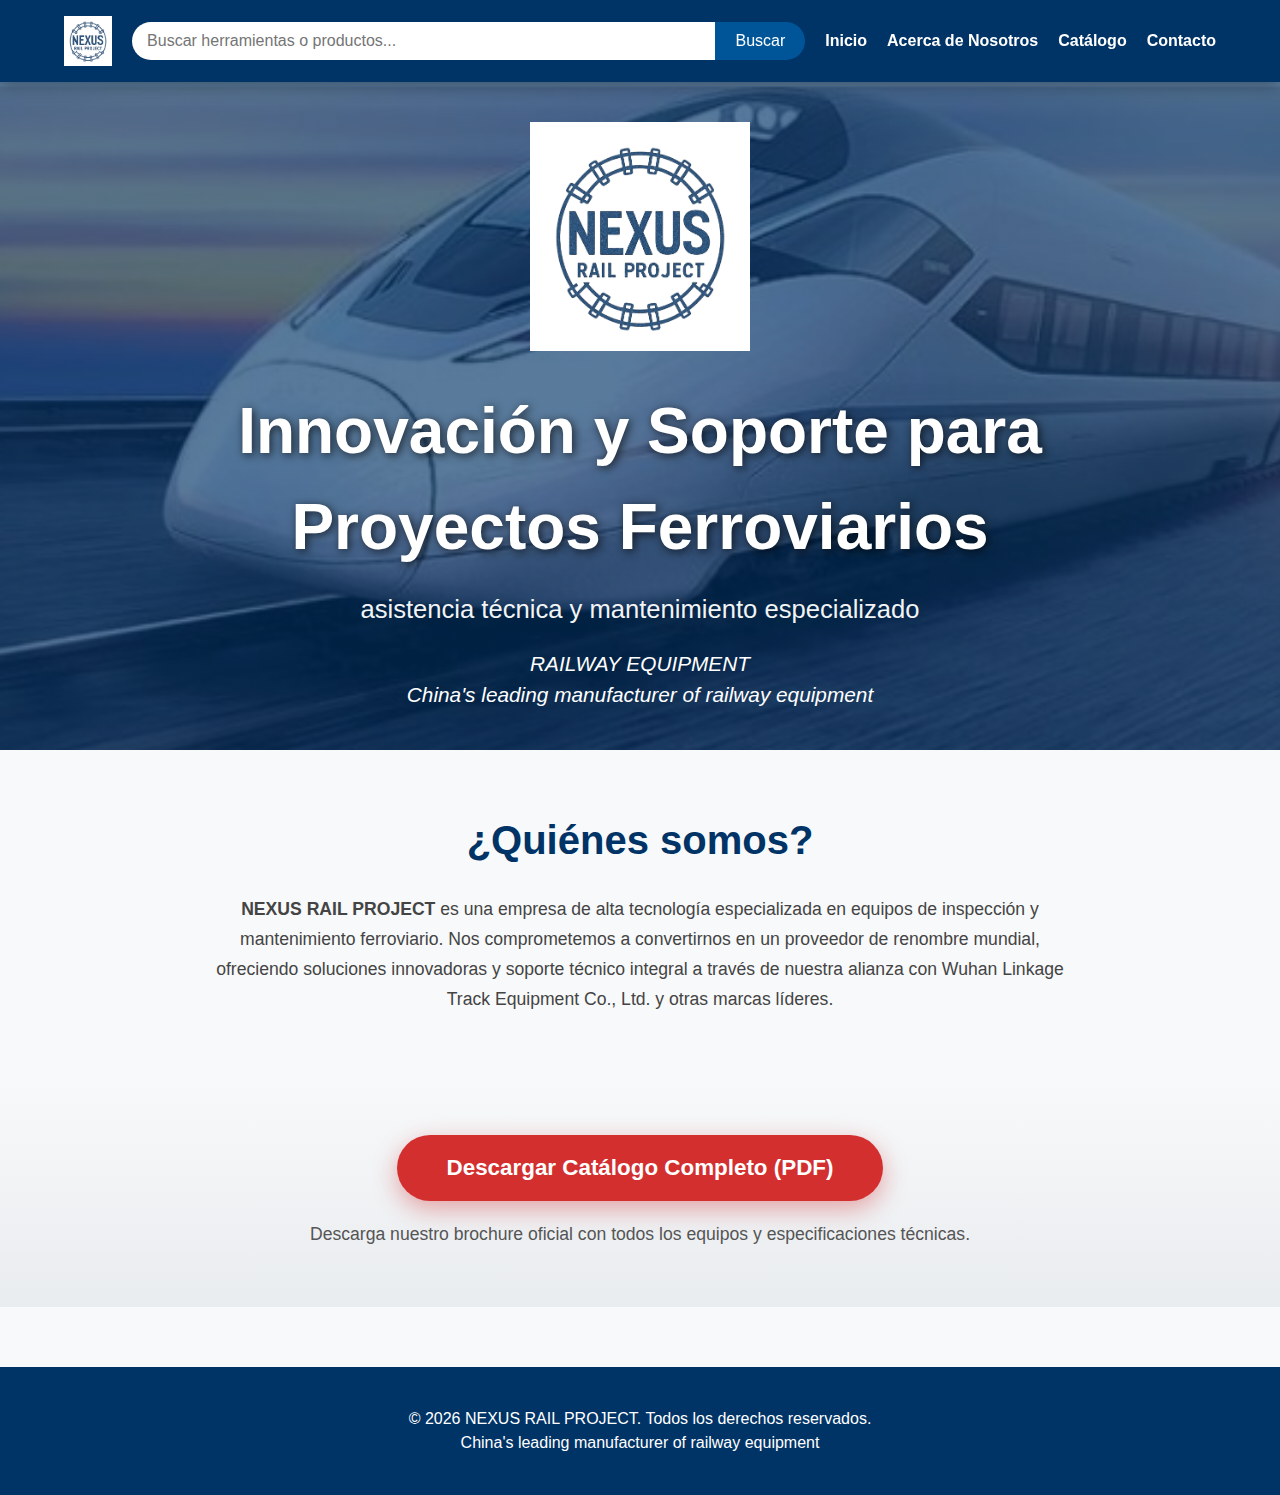
<file: index.html>
<!DOCTYPE html>
<html lang="es">
<head>
    <meta charset="UTF-8">
    <meta name="viewport" content="width=device-width, initial-scale=1.0">
    <title>NEXUS RAIL PROJECT - Innovación y Soporte Ferroviario</title>
    <style>
        * { 
            margin:0; 
            padding:0; 
            box-sizing:border-box; 
        }
        body { 
            font-family: Arial, Helvetica, sans-serif; 
            background:#f8f9fa; 
            color:#333; 
            line-height: 1.5;
        }

        .top-bar {
            background: #003366;
            padding: 12px 5%;
            display: flex;
            flex-wrap: wrap;           
            justify-content: space-between;
            align-items: center;
            position: sticky;
            top: 0;
            z-index: 1000;
            box-shadow: 0 4px 15px rgba(0,0,0,0.3);
        }

        .logo-small {
            height: 50px;              
        }

        .search-form {
            flex: 1;
            min-width: 200px;          
            margin: 10px 20px;
            display: flex;
        }

        .search-form input {
            width: 100%;
            padding: 10px 15px;
            font-size: 1rem;
            border: none;
            border-radius: 50px 0 0 50px;
            outline: none;
        }

        .search-form button {
            padding: 10px 20px;
            font-size: 1rem;
            background: #005599;
            color: white;
            border: none;
            border-radius: 0 50px 50px 0;
            cursor: pointer;
        }

        nav ul {
            list-style: none;
            display: flex;
            gap: 20px;                 
            flex-wrap: wrap;           
            justify-content: center;
        }

        nav ul li a {
            color: white;
            text-decoration: none;
            font-weight: bold;
            font-size: 1rem;
            transition: color 0.3s;
        }

        nav ul li a:hover { color: #66ccff; }

        .hero {
            position: relative;
            min-height: 70vh;              
            background: linear-gradient(rgba(0,51,102,0.65), rgba(0,51,102,0.65)),
                        url('img/fondotren.png') center/cover no-repeat;
            color: white;
            display: flex;
            align-items: center;
            justify-content: center;
            text-align: center;
            padding: 40px 15px;
        }

        .hero-content {
            max-width: 900px;
            padding: 0 15px;
        }

        .hero-logo {
            width: 220px;                 
            margin-bottom: 25px;
        }

        .hero h1 {
            font-size: clamp(2.3rem, 7vw, 4rem);   
            margin: 0 0 15px;
            text-shadow: 2px 2px 10px rgba(0,0,0,0.7);
        }

        .hero p {
            font-size: clamp(1.1rem, 4vw, 1.6rem);
            margin: 10px 0;
            opacity: 0.95;
        }

        .hero .manufacturer {
            font-size: clamp(0.95rem, 3.5vw, 1.3rem);
            font-style: italic;
            margin-top: 20px;
        }

        .company-info {
            max-width: 900px;
            margin: 60px auto;
            padding: 0 20px;
            text-align: center;
        }

        .company-info h2 {
            color: #003366;
            font-size: clamp(1.8rem, 6vw, 2.5rem);
            margin-bottom: 25px;
        }

        .company-info p {
            font-size: 1.1rem;
            line-height: 1.7;
            color: #444;
        }

        .pdf-section {
            text-align: center;
            padding: 60px 15px;
            background: linear-gradient(to bottom, #f8f9fa, #e9ecef);
        }

        .pdf-button {
            display: inline-block;
            background: #d32f2f;
            color: white;
            padding: 16px 50px;
            border-radius: 50px;
            text-decoration: none;
            font-size: 1.4rem;
            font-weight: bold;
            box-shadow: 0 8px 25px rgba(211,47,47,0.4);
            transition: all 0.3s;
        }

        .pdf-button:hover {
            background: #b71c1c;
            transform: translateY(-4px);
            box-shadow: 0 12px 35px rgba(211,47,47,0.5);
        }

        footer {
            background: #003366;
            color: white;
            text-align: center;
            padding: 40px 15px;
            margin-top: 60px;
        }

        @media (max-width: 900px) {
            .top-bar {
                flex-direction: column;
                padding: 15px 5%;
                gap: 15px;
            }
            .search-form {
                margin: 10px 0;
                width: 90%;
            }
            nav ul {
                gap: 15px;
                justify-content: center;
            }
        }

        @media (max-width: 600px) {
            .hero {
                min-height: 60vh;
                padding: 30px 10px;
            }
            .hero-logo {
                width: 180px;
            }
            .hero h1 {
                font-size: clamp(2rem, 8vw, 3.2rem);
            }
            .pdf-button {
                padding: 14px 40px;
                font-size: 1.2rem;
            }
            .company-info {
                margin: 40px auto;
            }
        }

        @media (max-width: 400px) {
            .logo-small {
                height: 45px;
            }
            .search-form input, .search-form button {
                font-size: 0.95rem;
                padding: 9px 12px;
            }
        }
    </style>
</head>
<body>

    <div class="top-bar">
        <img src="img/logo.png" alt="NEXUS Logo" class="logo-small">

        <form class="search-form" onsubmit="return false;">
            <input type="text" id="searchInput" placeholder="Buscar herramientas o productos...">
            <button type="button" onclick="searchSite()">Buscar</button>
        </form>

        <nav>
            <ul>
                <li><a href="index.html">Inicio</a></li>
                <li><a href="empresa.html">Acerca de Nosotros</a></li>
                <li><a href="products.html">Catálogo</a></li>
                <li><a href="contact.html">Contacto</a></li>
            </ul>
        </nav>
    </div>

    <section class="hero">
        <div class="hero-content">
            <img src="img/logo.png" alt="NEXUS RAIL PROJECT Logo" class="hero-logo">
            <h1>Innovación y Soporte para Proyectos Ferroviarios</h1>
            <p>asistencia técnica y mantenimiento especializado</p>
            <div class="manufacturer">
                RAILWAY EQUIPMENT<br>
                China's leading manufacturer of railway equipment
            </div>
        </div>
    </section>

    <div class="company-info">
        <h2>¿Quiénes somos?</h2>
        <p>
            <strong>NEXUS RAIL PROJECT</strong> es una empresa de alta tecnología especializada en equipos de inspección y mantenimiento ferroviario. 
            Nos comprometemos a convertirnos en un proveedor de renombre mundial, ofreciendo soluciones innovadoras y soporte técnico integral 
            a través de nuestra alianza con Wuhan Linkage Track Equipment Co., Ltd. y otras marcas líderes.
        </p>
    </div>

    <div class="pdf-section">
        <a href="BROCHOURENEXUS.pdf" download class="pdf-button">
            Descargar Catálogo Completo (PDF)
        </a>
        <p style="margin-top:20px; font-size:1.1rem; color:#555;">
            Descarga nuestro brochure oficial con todos los equipos y especificaciones técnicas.
        </p>
    </div>

    <footer>
        <p>© 2026 NEXUS RAIL PROJECT. Todos los derechos reservados.</p>
        <p>China's leading manufacturer of railway equipment</p>
    </footer>

    <script>
        function searchSite() {
            const query = document.getElementById('searchInput').value.trim().toLowerCase();
            if (query === '') {
                alert('Por favor escribe algo para buscar');
                return;
            }
            window.location.href = `productos.html?search=${encodeURIComponent(query)}`;
        }

        document.getElementById('searchInput').addEventListener('keypress', function(e) {
            if (e.key === 'Enter') {
                e.preventDefault();
                searchSite();
            }
        });
    </script>

</body>
</html>
</file>
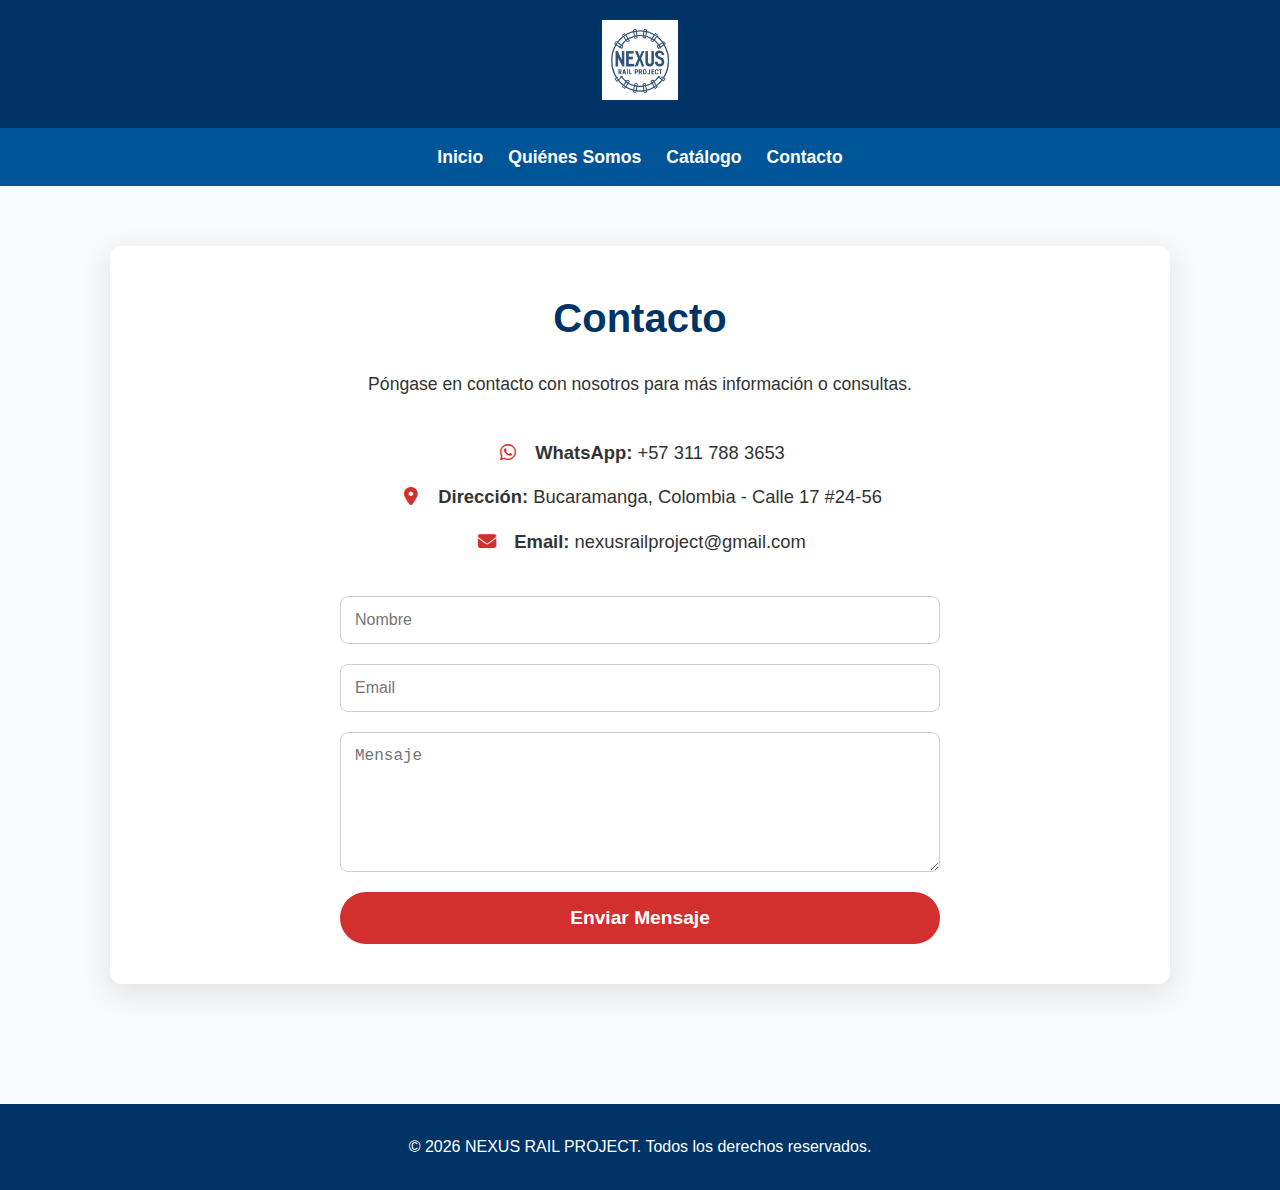
<file: contact.html>
<!DOCTYPE html>
<html lang="es">
<head>
    <meta charset="UTF-8">
    <meta name="viewport" content="width=device-width, initial-scale=1.0">
    <title>Contacto - NEXUS RAIL PROJECT</title>
    <link rel="stylesheet" href="https://cdnjs.cloudflare.com/ajax/libs/font-awesome/6.5.0/css/all.min.css">
    <style>
        * {
            margin: 0;
            padding: 0;
            box-sizing: border-box;
        }
        body {
            font-family: Arial, Helvetica, sans-serif;
            background: #f8f9fa;
            color: #333;
            line-height: 1.6;
        }

        header.contact-header {
            background: #003366;
            padding: 20px;
            text-align: center;
        }
        header img {
            max-height: 80px;
        }

        nav {
            background: #005599;
            padding: 15px;
        }
        nav ul {
            list-style: none;
            display: flex;
            justify-content: center;
            flex-wrap: wrap;
            gap: 25px;
        }
        nav a {
            color: white;
            text-decoration: none;
            font-weight: bold;
            font-size: 1.1rem;
            transition: color 0.3s;
        }
        nav a:hover {
            color: #66ccff;
        }

        #contacto {
            padding: 60px 20px;
            max-width: 1100px;
            margin: 0 auto;
        }
        .container {
            background: white;
            padding: 40px;
            border-radius: 12px;
            box-shadow: 0 8px 30px rgba(0,0,0,0.1);
        }
        h2 {
            color: #003366;
            text-align: center;
            margin-bottom: 20px;
            font-size: 2.5rem;
        }
        .info {
            text-align: center;
            margin-bottom: 40px;
            font-size: 1.1rem;
        }
        .info ul {
            list-style: none;
            margin: 20px 0;
        }
        .info li {
            margin: 15px 0;
            font-size: 1.15rem;
        }
        .info i {
            color: #d32f2f;
            margin-right: 10px;
            width: 25px;
            text-align: center;
        }

        form {
            display: grid;
            gap: 20px;
            max-width: 600px;
            margin: 0 auto;
        }
        input, textarea {
            width: 100%;
            padding: 14px;
            border: 1px solid #ccc;
            border-radius: 8px;
            font-size: 1rem;
            transition: border 0.3s;
        }
        input:focus, textarea:focus {
            border-color: #005599;
            outline: none;
            box-shadow: 0 0 0 3px rgba(0,85,153,0.15);
        }
        textarea {
            min-height: 140px;
            resize: vertical;
        }
        .btn {
            background: #d32f2f;
            color: white;
            border: none;
            padding: 15px;
            border-radius: 50px;
            font-size: 1.2rem;
            font-weight: bold;
            cursor: pointer;
            transition: all 0.3s;
        }
        .btn:hover {
            background: #b71c1c;
            transform: translateY(-3px);
            box-shadow: 0 10px 25px rgba(211,47,47,0.3);
        }

        #form-message {
            margin-top: 20px;
            padding: 15px;
            border-radius: 8px;
            text-align: center;
            font-weight: bold;
            display: none;
        }
        .success {
            background: #d4edda;
            color: #155724;
        }
        .error {
            background: #f8d7da;
            color: #721c24;
        }

        footer {
            background: #003366;
            color: white;
            text-align: center;
            padding: 30px;
            margin-top: 60px;
        }

        @media (max-width: 768px) {
            .container {
                padding: 30px 20px;
            }
            h2 {
                font-size: 2rem;
            }
            nav ul {
                gap: 15px;
            }
        }
    </style>
</head>
<body>

    <header class="contact-header">
        <img src="img/logo.png" alt="Nexus Rail Project Logo">
    </header>

    <nav>
        <ul>
            <li><a href="index.html">Inicio</a></li>
            <li><a href="empresa.html">Quiénes Somos</a></li>
            <li><a href="products.html">Catálogo</a></li>
            <li><a href="contact.html">Contacto</a></li>
        </ul>
    </nav>

    <section id="contacto">
        <div class="container">
            <h2>Contacto</h2>
            <p class="info">Póngase en contacto con nosotros para más información o consultas.</p>

            <div class="info">
                <ul>
                    <li><i class="fab fa-whatsapp"></i> <strong>WhatsApp:</strong> +57 311 788 3653</li>
                    <li><i class="fas fa-map-marker-alt"></i> <strong>Dirección:</strong> Bucaramanga, Colombia - Calle 17 #24-56</li>
                    <li><i class="fas fa-envelope"></i> <strong>Email:</strong> nexusrailproject@gmail.com</li>
                </ul>
            </div>

       <form id="contact-form" action="https://api.web3forms.com/submit" method="POST">

    <input type="hidden" name="access_key" value="2907e5f1-4aa0-46b3-9be2-905426acfbe3">
    <input type="hidden" name="subject" value="Nuevo mensaje desde sitio web NEXUS RAIL">
    <input type="hidden" name="redirect" value="https://tudominio.com/gracias.html"> <!-- Opcional: cambia por tu URL real si tienes página de gracias -->
    <input type="checkbox" name="botcheck" style="display:none;" aria-hidden="true">
    <input type="text" name="name" placeholder="Nombre" required minlength="2">
    <input type="email" name="email" placeholder="Email" required>
    <textarea name="message" placeholder="Mensaje" required minlength="10"></textarea>
    <button type="submit" class="btn">Enviar Mensaje</button>
</form>
            <div id="form-message"></div>
        </div>
    </section>

    <footer>
        &copy; 2026 NEXUS RAIL PROJECT. Todos los derechos reservados.
    </footer>

    <script>
        const form = document.getElementById('contact-form');
        const messageDiv = document.getElementById('form-message');

        form.addEventListener('submit', async function(e) {
            e.preventDefault();

            messageDiv.style.display = 'none';
            messageDiv.className = '';

            try {
                const formData = new FormData(form);
                const response = await fetch(form.action, {
                    method: 'POST',
                    body: formData
                });

                const json = await response.json();

                if (json.success) {
                    messageDiv.textContent = '¡Mensaje enviado con éxito! Pronto nos pondremos en contacto.';
                    messageDiv.className = 'success';
                    messageDiv.style.display = 'block';
                    form.reset();
                } else {
                    messageDiv.textContent = json.message || 'Hubo un error al enviar el mensaje. Intenta de nuevo.';
                    messageDiv.className = 'error';
                    messageDiv.style.display = 'block';
                }
            } catch (err) {
                messageDiv.textContent = 'Error de conexión. Verifica tu internet e intenta nuevamente.';
                messageDiv.className = 'error';
                messageDiv.style.display = 'block';
            }
        });
    </script>

</body>
</html>
</file>
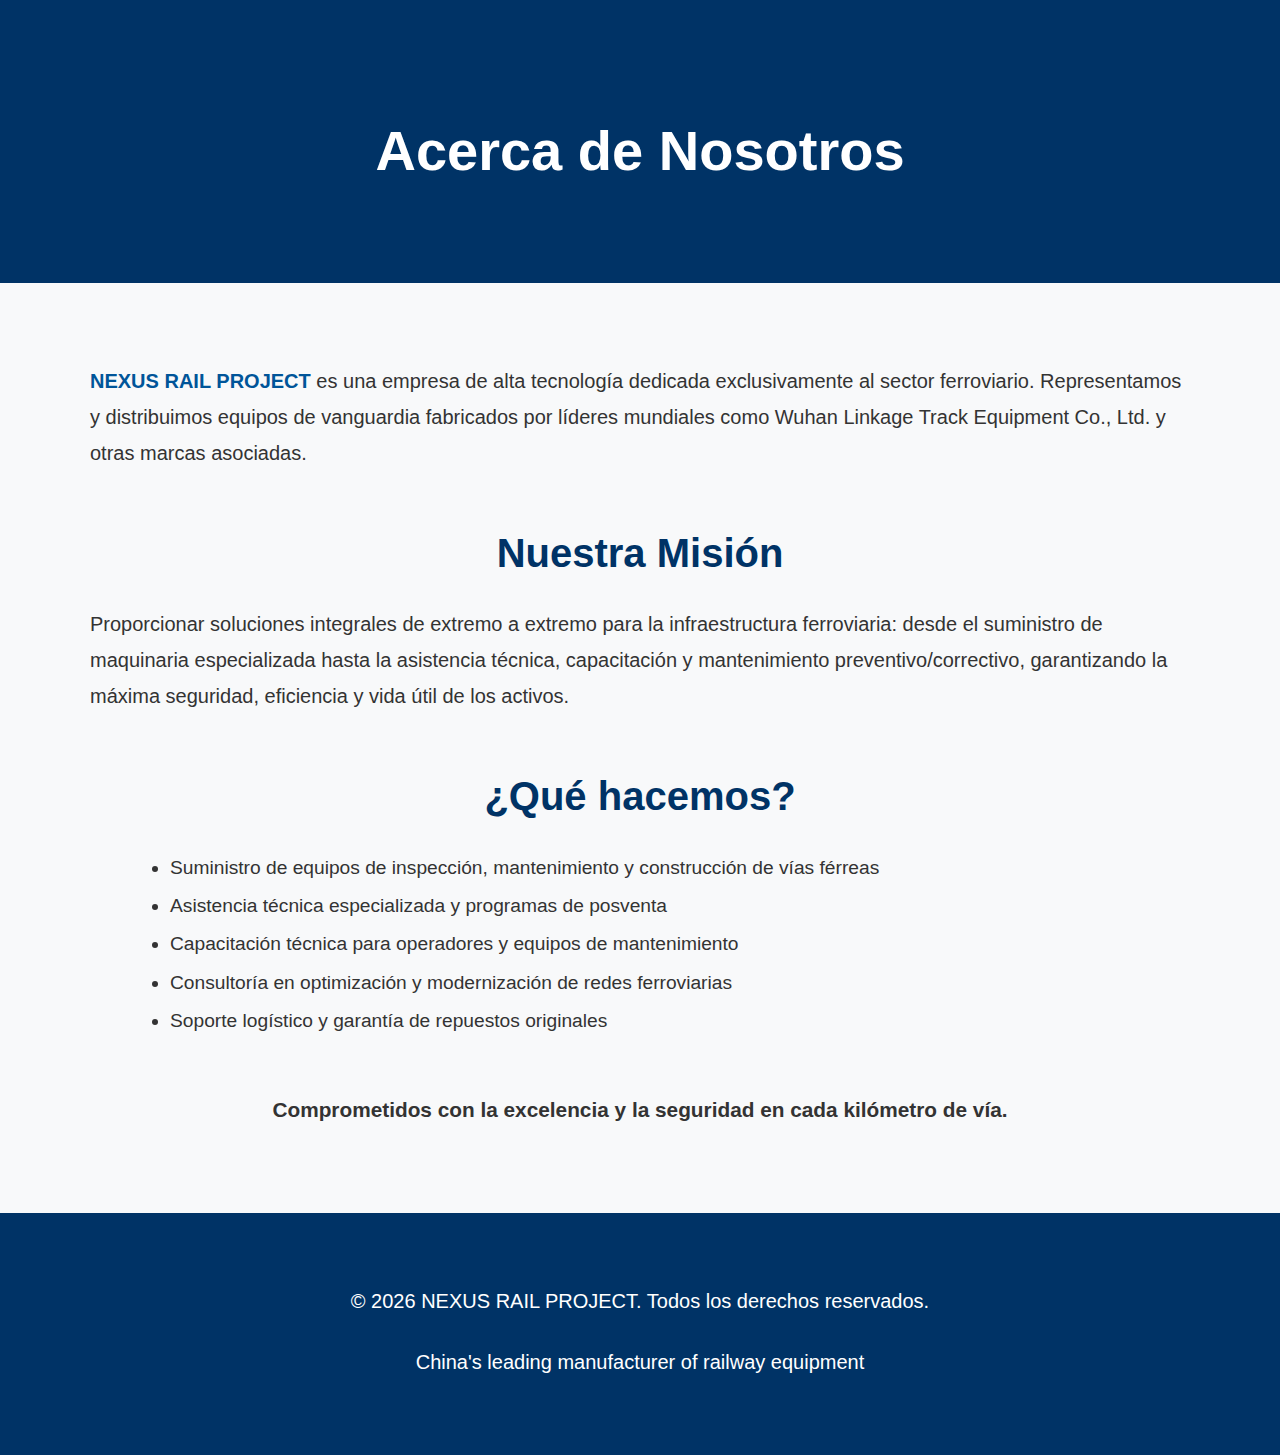
<file: empresa.html>
<!DOCTYPE html>
<html lang="es">
<head>
    <meta charset="UTF-8">
    <meta name="viewport" content="width=device-width, initial-scale=1.0">
    <title>Acerca de Nosotros - NEXUS RAIL PROJECT</title>
    <style>
        body { font-family: Arial, sans-serif; background:#f8f9fa; color:#333; margin:0; }
        header { background:#003366; color:white; text-align:center; padding:80px 20px; }
        .container { max-width:1100px; margin:0 auto; padding:60px 30px; }
        h1 { font-size:3.5rem; margin-bottom:20px; }
        h2 { color:#003366; font-size:2.5rem; margin:60px 0 30px; text-align:center; }
        p { font-size:1.25rem; line-height:1.8; margin-bottom:25px; }
        .highlight { color:#005599; font-weight:bold; }
    </style>
</head>
<body>

<header>
    <h1>Acerca de Nosotros</h1>
</header>

<div class="container">
    <p>
        <span class="highlight">NEXUS RAIL PROJECT</span> es una empresa de alta tecnología dedicada exclusivamente al sector ferroviario. 
        Representamos y distribuimos equipos de vanguardia fabricados por líderes mundiales como Wuhan Linkage Track Equipment Co., Ltd. y otras marcas asociadas.
    </p>

    <h2>Nuestra Misión</h2>
    <p>
        Proporcionar soluciones integrales de extremo a extremo para la infraestructura ferroviaria: desde el suministro de maquinaria especializada 
        hasta la asistencia técnica, capacitación y mantenimiento preventivo/correctivo, garantizando la máxima seguridad, eficiencia y vida útil de los activos.
    </p>

    <h2>¿Qué hacemos?</h2>
    <ul style="font-size:1.2rem; line-height:2; margin:30px 0 50px 40px;">
        <li>Suministro de equipos de inspección, mantenimiento y construcción de vías férreas</li>
        <li>Asistencia técnica especializada y programas de posventa</li>
        <li>Capacitación técnica para operadores y equipos de mantenimiento</li>
        <li>Consultoría en optimización y modernización de redes ferroviarias</li>
        <li>Soporte logístico y garantía de repuestos originales</li>
    </ul>

    <p style="text-align:center; font-size:1.3rem; font-weight:bold;">
        Comprometidos con la excelencia y la seguridad en cada kilómetro de vía.
    </p>
</div>

<footer style="background:#003366; color:white; text-align:center; padding:50px 20px;">
    <p>&copy; 2026 NEXUS RAIL PROJECT. Todos los derechos reservados.</p>
    <p>China's leading manufacturer of railway equipment</p>
</footer>

</body>
</html>
</file>
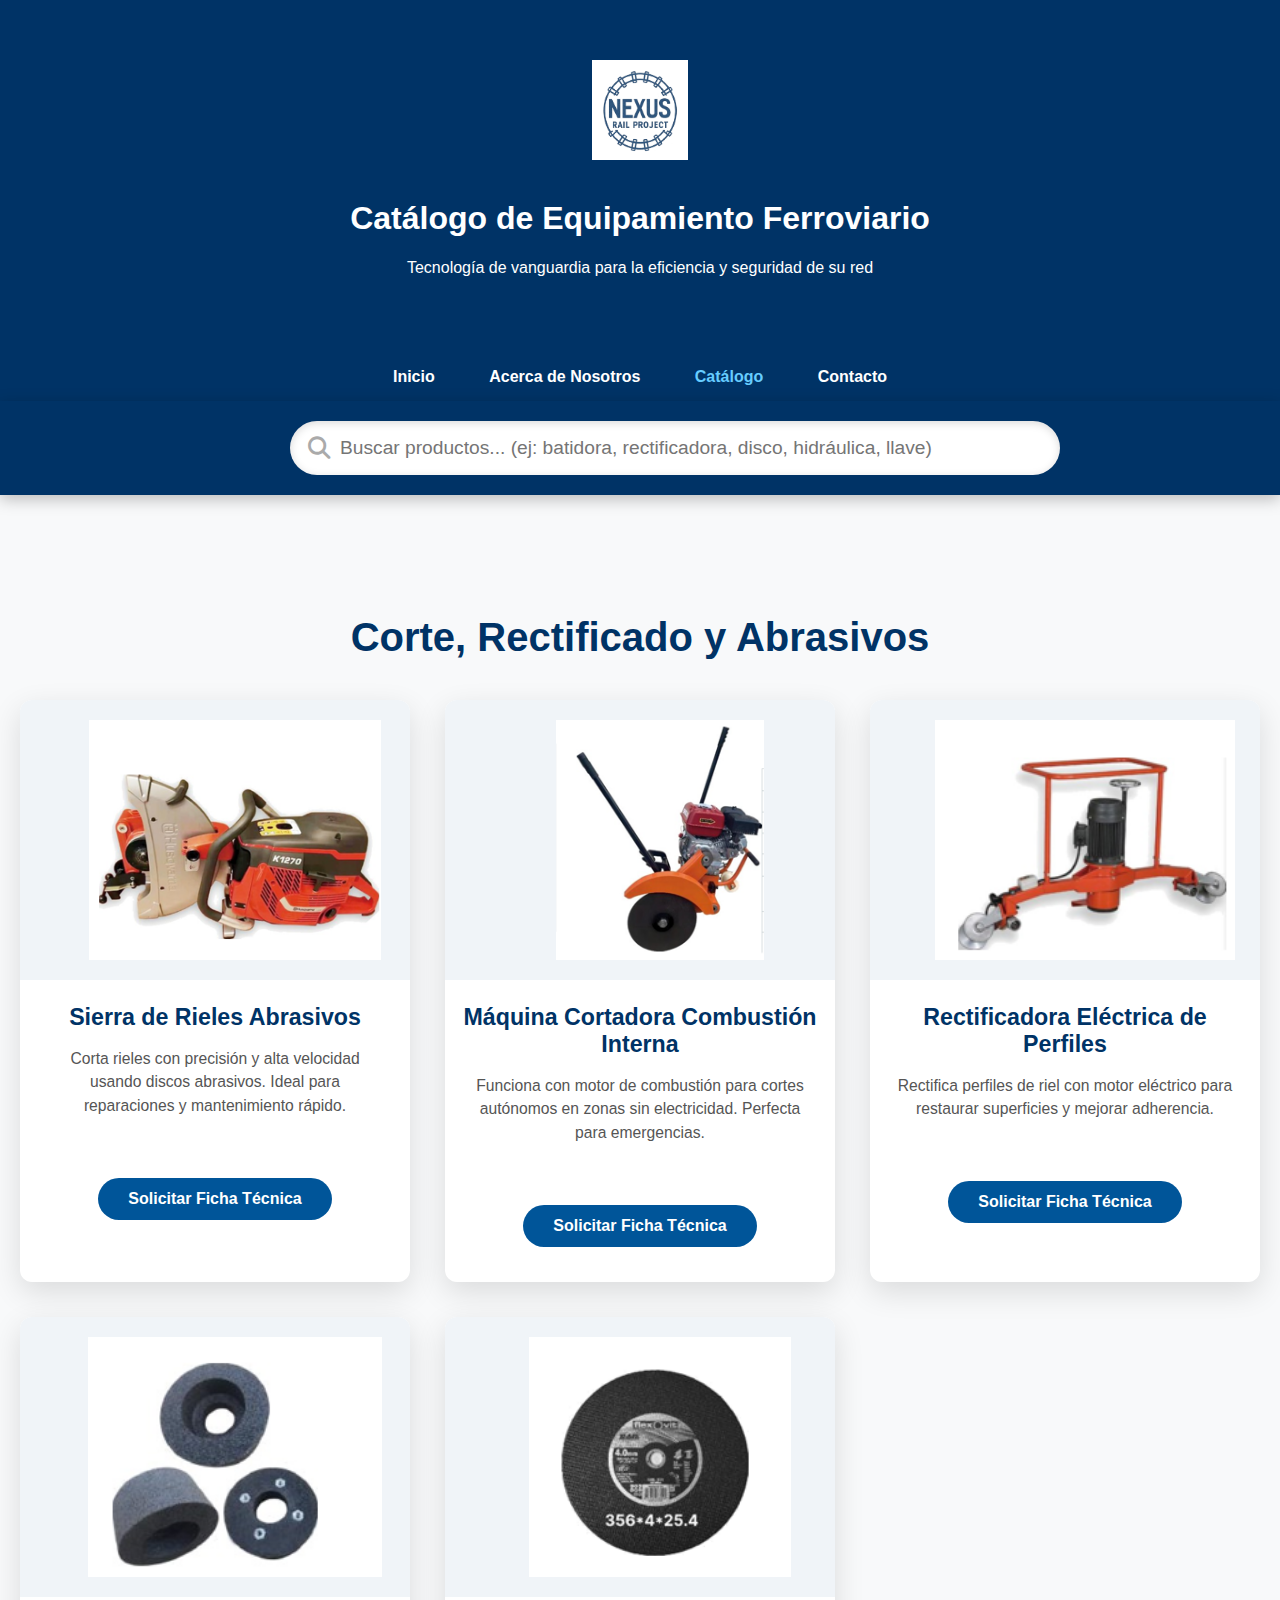
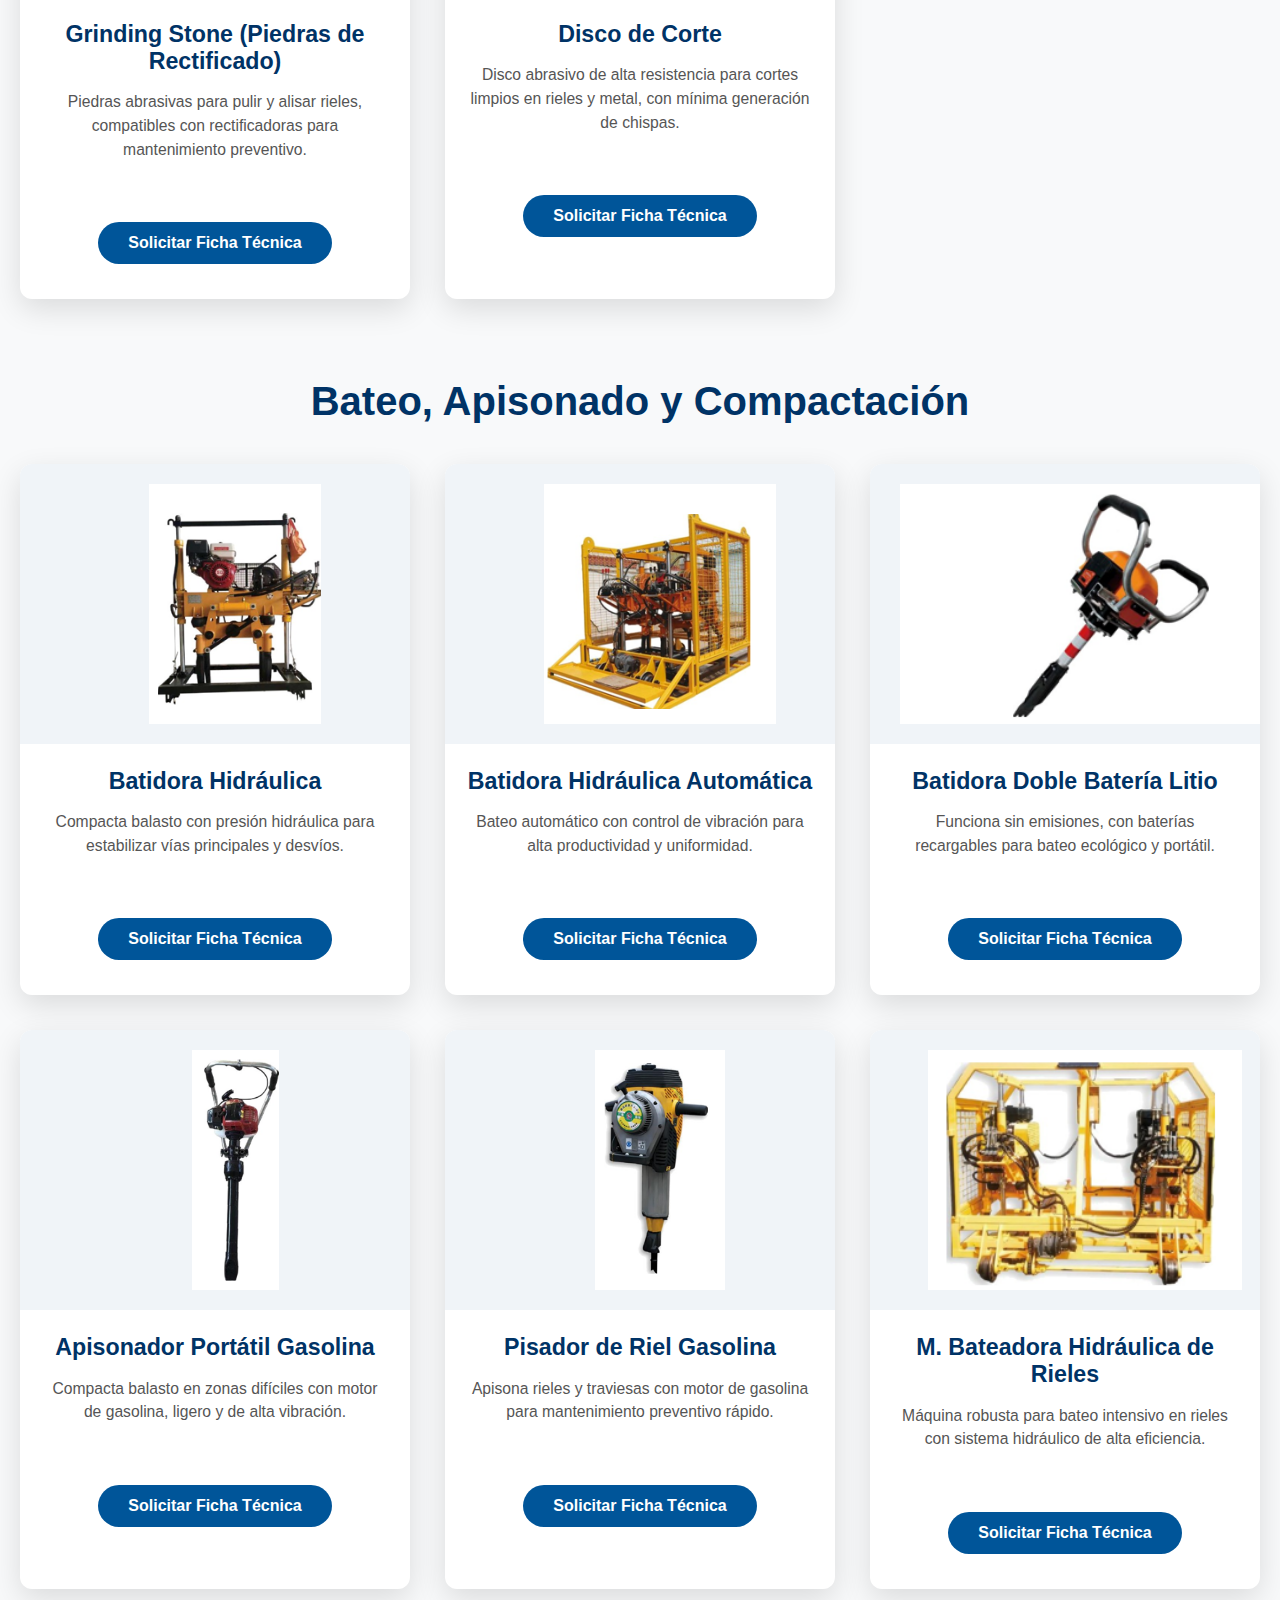
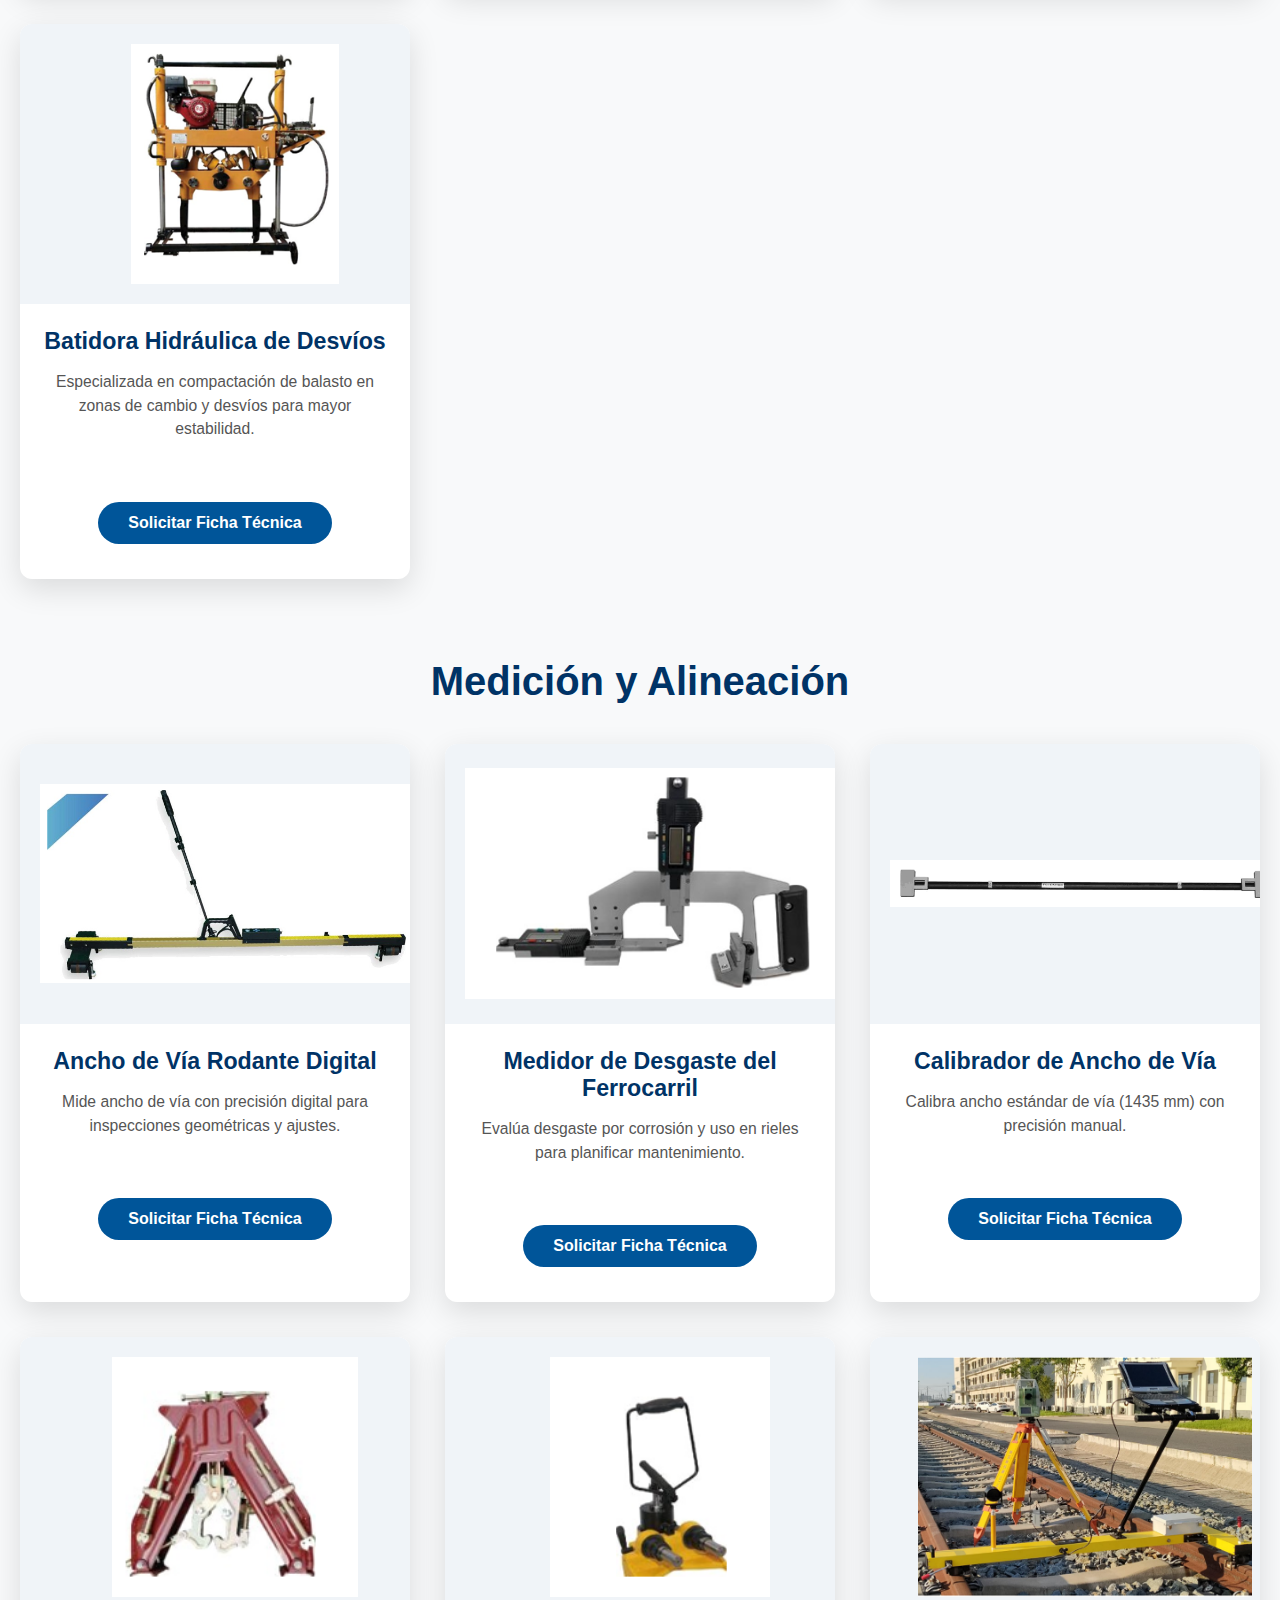
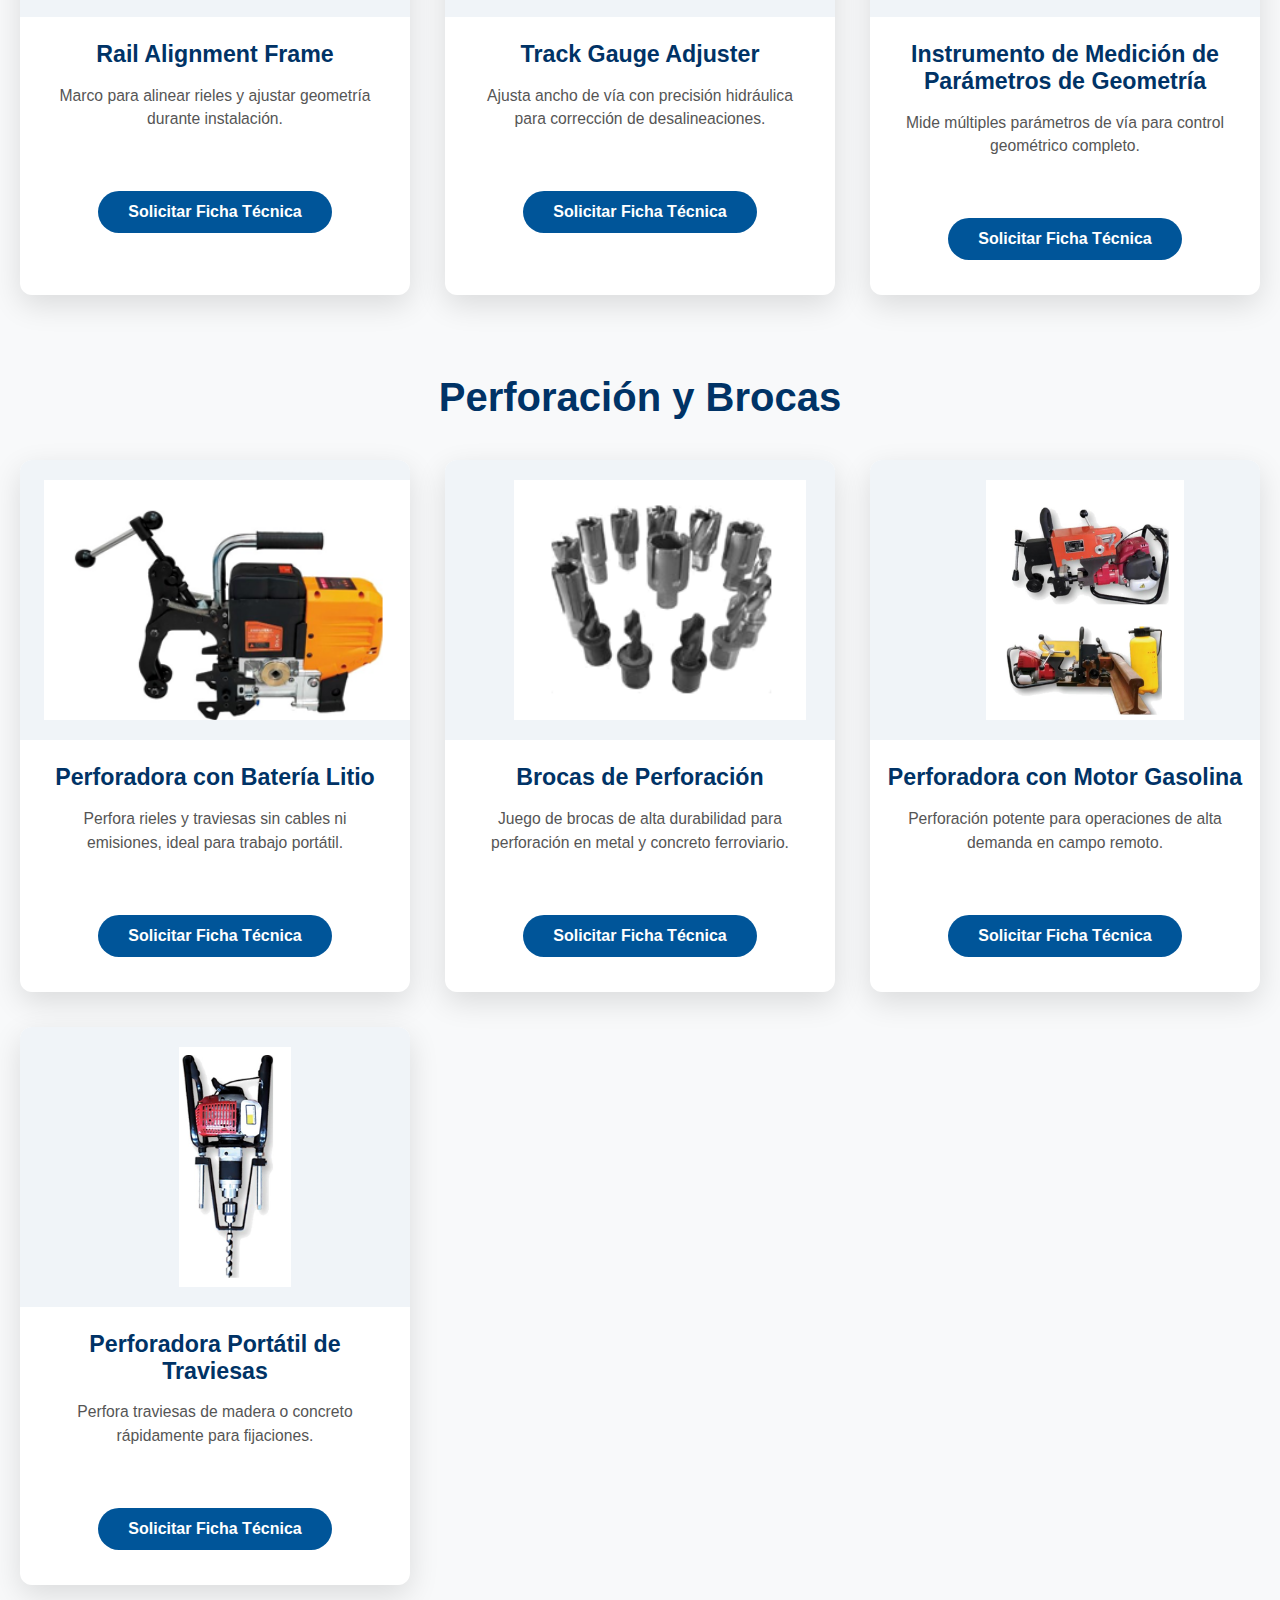
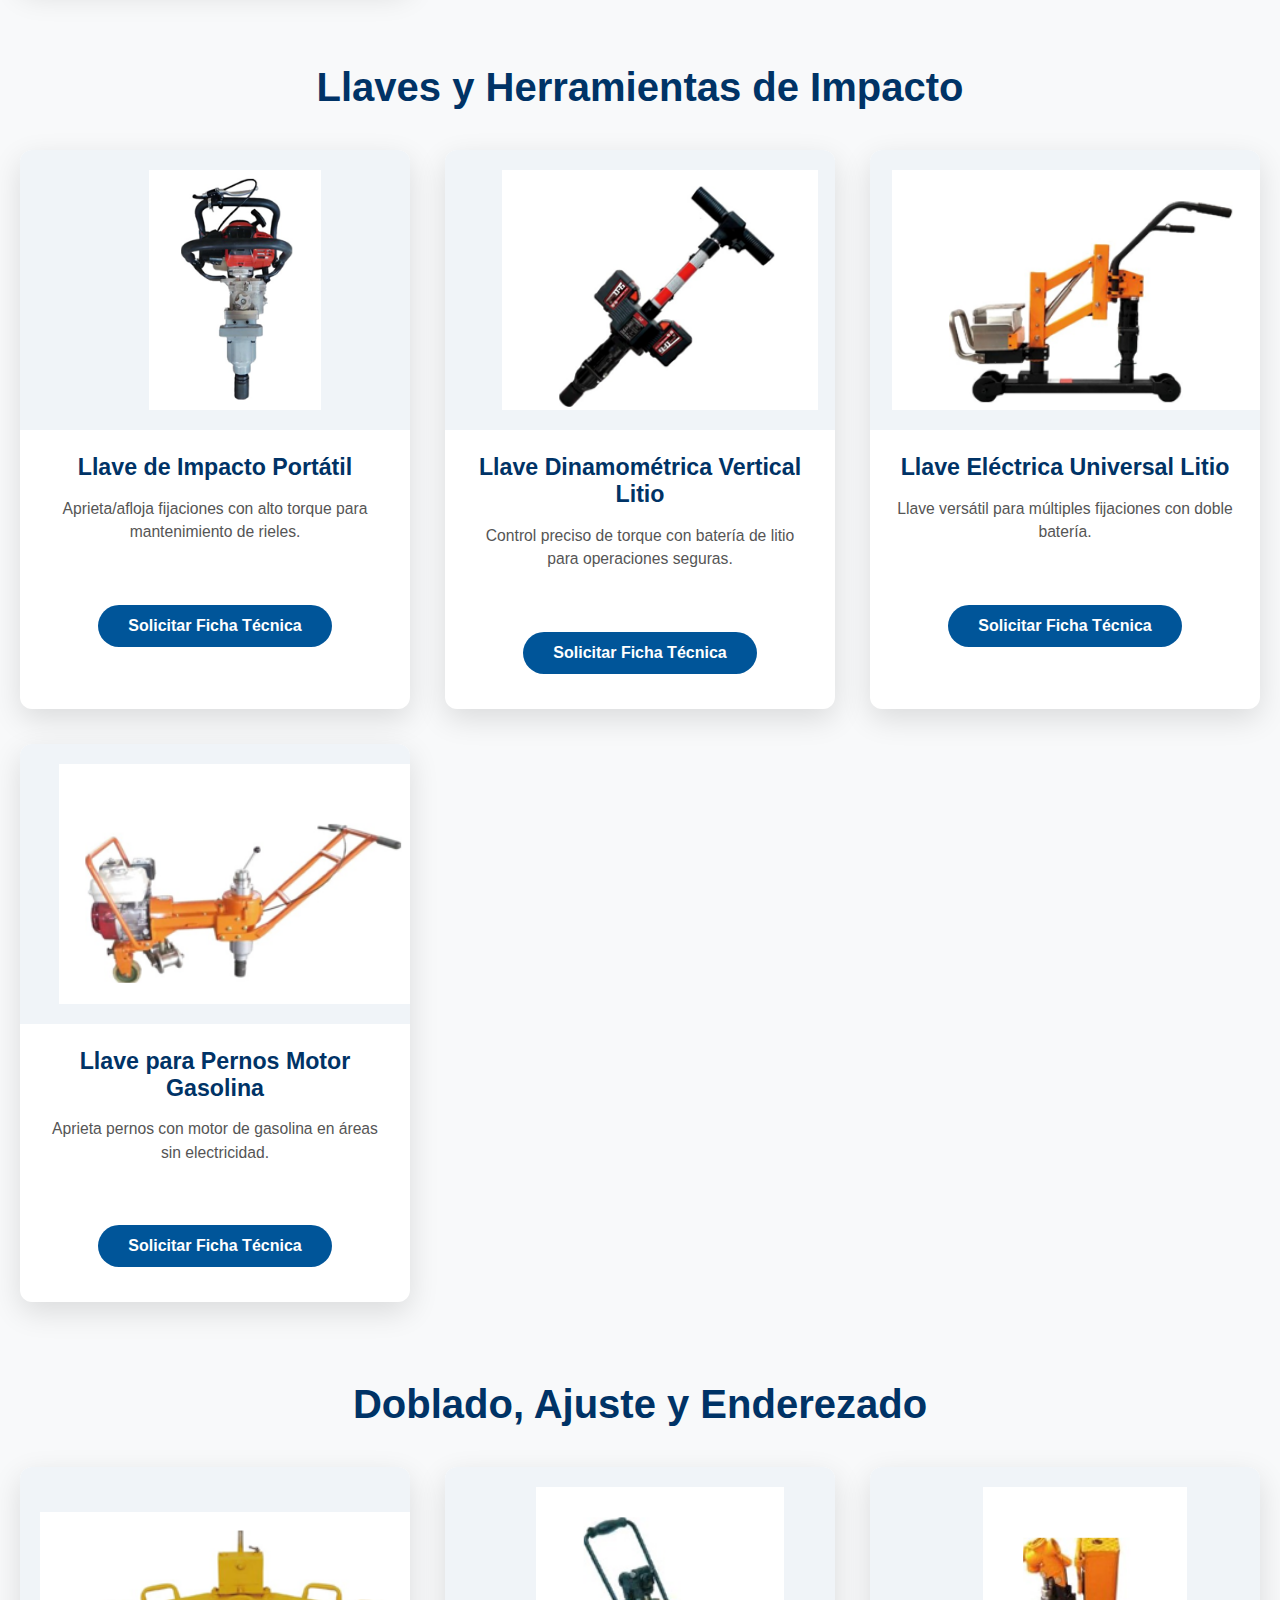
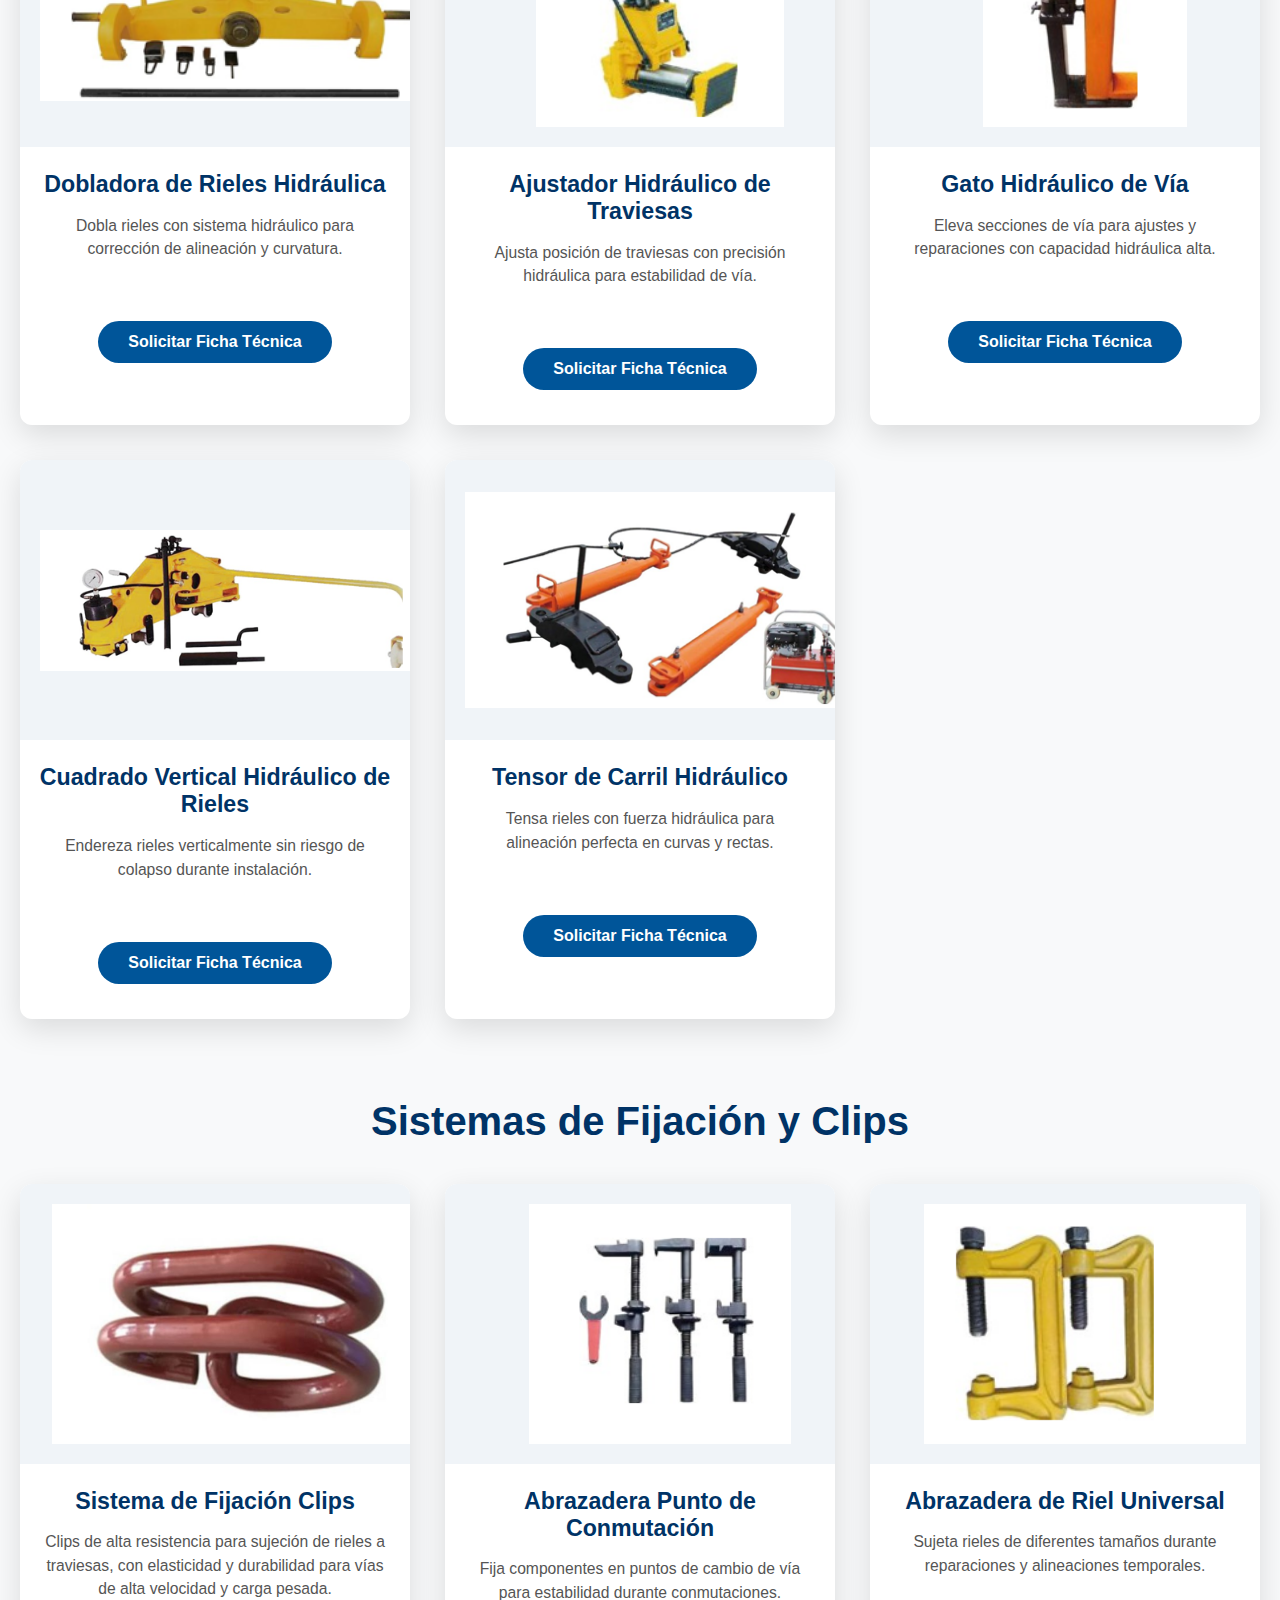
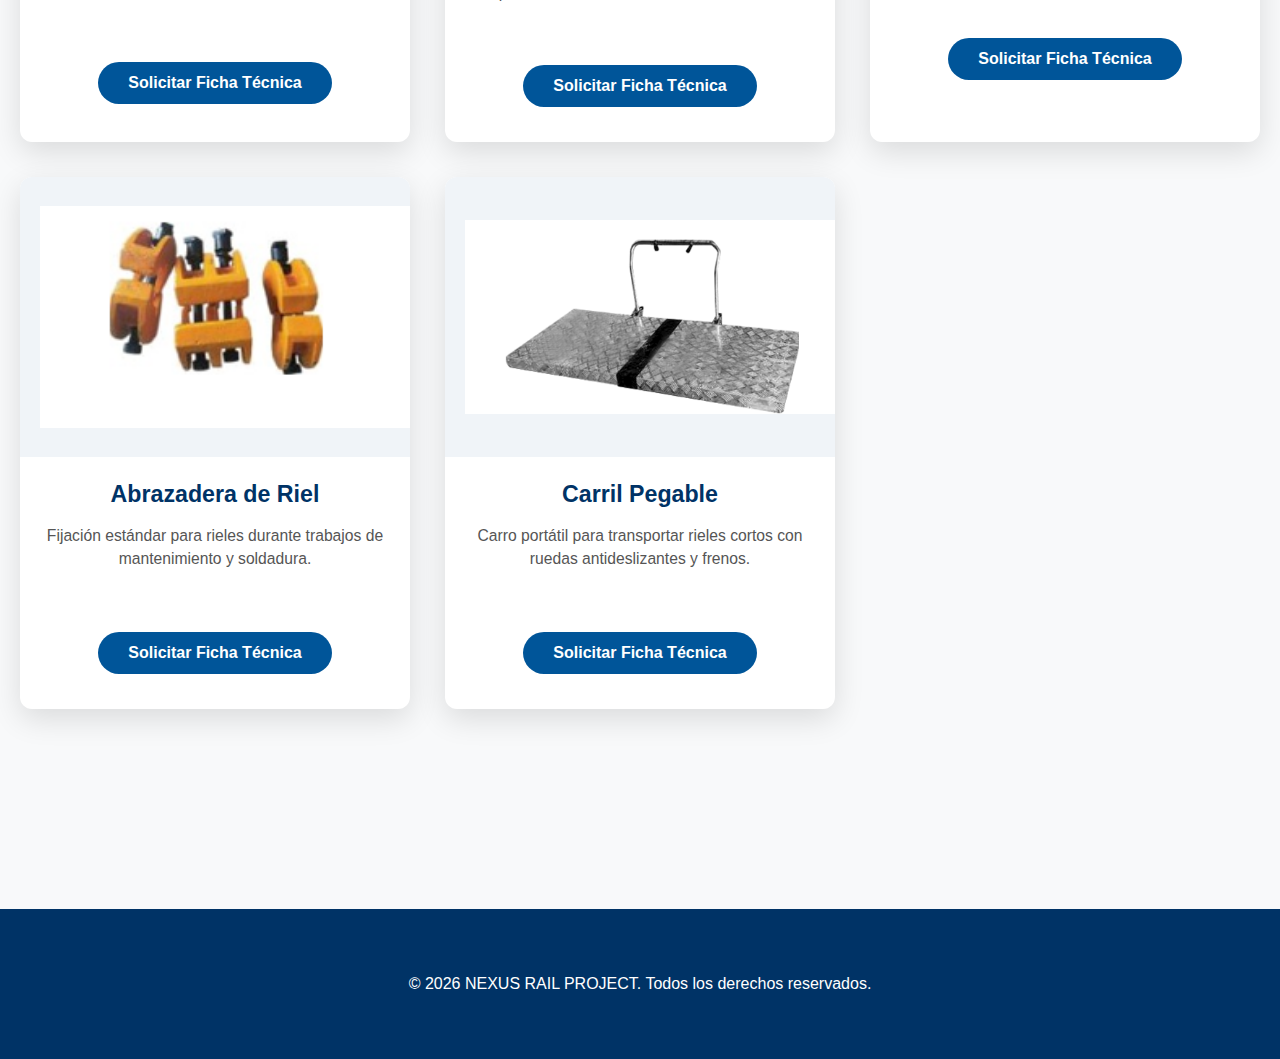
<file: products.html>
<!DOCTYPE html>
<html lang="es">
<head>
    <meta charset="UTF-8">
    <meta name="viewport" content="width=device-width, initial-scale=1.0">
    <title>Catálogo de Productos - NEXUS RAIL PROJECT</title>
    <style>
        body { font-family: Arial, sans-serif; background:#f8f9fa; color:#333; margin:0; }
        header { background:#003366; color:white; text-align:center; padding:60px 20px; }
        header img { max-height:100px; margin-bottom:15px; }
        .container { max-width:1400px; margin:0 auto; padding:40px 20px; }
        .search-bar { 
            background:#003366; 
            padding:20px 8%; 
            text-align:center; 
            position: sticky;
            top: 0;
            z-index: 100;
            box-shadow: 0 4px 15px rgba(0,0,0,0.25);
            transition: all 0.3s;
        }
        .search-container {
            position: relative;
            max-width: 700px;
            margin: 0 auto;
        }
        .search-bar input { 
            width: 100%; 
            padding: 16px 20px 16px 50px; 
            font-size: 1.2rem; 
            border: none; 
            border-radius: 50px; 
            outline: none; 
            box-shadow: inset 0 2px 8px rgba(0,0,0,0.15);
        }
        .search-bar input:focus {
            box-shadow: 0 0 0 3px rgba(0,85,153,0.3);
        }
        .search-icon {
            position: absolute;
            left: 18px;
            top: 50%;
            transform: translateY(-50%);
            color: #aaa;
            font-size: 1.4rem;
        }
        .search-bar button { 
            display: none; 
        }

        .category { margin:80px 0; }
        .category h2 { color:#003366; text-align:center; font-size:2.5rem; margin-bottom:40px; }
        .products-grid { display:grid; grid-template-columns:repeat(auto-fit, minmax(320px, 1fr)); gap:35px; }
        .product-card { background:white; border-radius:12px; overflow:hidden; box-shadow:0 10px 30px rgba(0,0,0,0.12); transition:all 0.3s; text-align:center; }
        .product-card:hover { transform:translateY(-12px); box-shadow:0 20px 50px rgba(0,0,0,0.18); }
        .product-card img { width:100%; height:240px; object-fit:contain; background:#f0f4f8; padding:20px; }
        .product-card h3 { color:#003366; font-size:1.45rem; margin:20px 15px 12px; }
        .product-card p { padding:0 25px 25px; color:#555; font-size:0.98rem; line-height:1.5; }
        .btn-ficha { background:#005599; color:white; padding:12px 30px; border-radius:50px; text-decoration:none; font-weight:bold; margin:20px 0 35px; display:inline-block; transition:background 0.3s; }
        .btn-ficha:hover { background:#0077cc; }
        footer { background:#003366; color:white; text-align:center; padding:50px 20px; margin-top:80px; }
        .hidden { display:none !important; }
    </style>
</head>
<body>

<header>
    <img src="img/logo.png" alt="NEXUS RAIL PROJECT">
    <h1>Catálogo de Equipamiento Ferroviario</h1>
    <p>Tecnología de vanguardia para la eficiencia y seguridad de su red</p>
</header>

<nav style="background:#003366; padding:15px 0; text-align:center;">
    <a href="index.html" style="color:white; margin:0 25px; text-decoration:none; font-weight:bold;">Inicio</a>
    <a href="empresa.html" style="color:white; margin:0 25px; text-decoration:none; font-weight:bold;">Acerca de Nosotros</a>
    <a href="productos.html" style="color:#66ccff; margin:0 25px; text-decoration:none; font-weight:bold;">Catálogo</a>
    <a href="contact.html" style="color:white; margin:0 25px; text-decoration:none; font-weight:bold;">Contacto</a>
</nav>

<div class="search-bar">
    <div class="search-container">
        <i class="fas fa-search search-icon"></i>
        <input type="text" id="searchInput" placeholder="Buscar productos... (ej: batidora, rectificadora, disco, hidráulica, llave)">
    </div>
</div>

<div class="container">

    <div class="category">
        <h2>Corte, Rectificado y Abrasivos</h2>
        <div class="products-grid">
            <div class="product-card">
                <img src="img/sierraderielesabrasivos.png" alt="Sierra de Rieles Abrasivos">
                <h3>Sierra de Rieles Abrasivos</h3>
                <p>Corta rieles con precisión y alta velocidad usando discos abrasivos. Ideal para reparaciones y mantenimiento rápido.</p>
                <a href="https://wa.me/573117883653?text=Quiero ficha técnica de Sierra de Rieles Abrasivos" class="btn-ficha" target="_blank">Solicitar Ficha Técnica</a>
            </div>

            <div class="product-card">
                <img src="img/maquinacortadoraderielesdecombustion interna.png" alt="Cortadora Combustión Interna">
                <h3>Máquina Cortadora Combustión Interna</h3>
                <p>Funciona con motor de combustión para cortes autónomos en zonas sin electricidad. Perfecta para emergencias.</p>
                <a href="https://wa.me/573117883653?text=Quiero ficha técnica de Cortadora Combustión" class="btn-ficha" target="_blank">Solicitar Ficha Técnica</a>
            </div>

            <div class="product-card">
                <img src="img/rectificadoraelectricadeperfiles.png" alt="Rectificadora Eléctrica">
                <h3>Rectificadora Eléctrica de Perfiles</h3>
                <p>Rectifica perfiles de riel con motor eléctrico para restaurar superficies y mejorar adherencia.</p>
                <a href="https://wa.me/573117883653?text=Quiero ficha técnica de Rectificadora Eléctrica" class="btn-ficha" target="_blank">Solicitar Ficha Técnica</a>
            </div>

            <div class="product-card">
                <img src="img/grindingstone.png" alt="Grinding Stone">
                <h3>Grinding Stone (Piedras de Rectificado)</h3>
                <p>Piedras abrasivas para pulir y alisar rieles, compatibles con rectificadoras para mantenimiento preventivo.</p>
                <a href="https://wa.me/573117883653?text=Quiero ficha técnica de Grinding Stone" class="btn-ficha" target="_blank">Solicitar Ficha Técnica</a>
            </div>

            <div class="product-card">
                <img src="img/discodecorte.png" alt="Disco de Corte">
                <h3>Disco de Corte</h3>
                <p>Disco abrasivo de alta resistencia para cortes limpios en rieles y metal, con mínima generación de chispas.</p>
                <a href="https://wa.me/573117883653?text=Quiero ficha técnica de Disco de Corte" class="btn-ficha" target="_blank">Solicitar Ficha Técnica</a>
            </div>
        </div>
    </div>

    <div class="category">
        <h2>Bateo, Apisonado y Compactación</h2>
        <div class="products-grid">
            <div class="product-card">
                <img src="img/batidorahidraulica .png" alt="Batidora Hidráulica">
                <h3>Batidora Hidráulica</h3>
                <p>Compacta balasto con presión hidráulica para estabilizar vías principales y desvíos.</p>
                <a href="https://wa.me/573117883653?text=Quiero ficha técnica de Batidora Hidráulica" class="btn-ficha" target="_blank">Solicitar Ficha Técnica</a>
            </div>

            <div class="product-card">
                <img src="img/maquinabatidorahidraulicaautomatica.png" alt="Batidora Automática">
                <h3>Batidora Hidráulica Automática</h3>
                <p>Bateo automático con control de vibración para alta productividad y uniformidad.</p>
                <a href="https://wa.me/573117883653?text=Quiero ficha técnica de Batidora Automática" class="btn-ficha" target="_blank">Solicitar Ficha Técnica</a>
            </div>

            <div class="product-card">
                <img src="img/batidoradediblebateruadelitio.png" alt="Batidora Litio">
                <h3>Batidora Doble Batería Litio</h3>
                <p>Funciona sin emisiones, con baterías recargables para bateo ecológico y portátil.</p>
                <a href="https://wa.me/573117883653?text=Quiero ficha técnica de Batidora Litio" class="btn-ficha" target="_blank">Solicitar Ficha Técnica</a>
            </div>

            <div class="product-card">
                <img src="img/apisadordegasolinaportatil.png" alt="Apisonador Portátil">
                <h3>Apisonador Portátil Gasolina</h3>
                <p>Compacta balasto en zonas difíciles con motor de gasolina, ligero y de alta vibración.</p>
                <a href="https://wa.me/573117883653?text=Quiero ficha técnica de Apisonador Portátil" class="btn-ficha" target="_blank">Solicitar Ficha Técnica</a>
            </div>

            <div class="product-card">
                <img src="img/pisadorderieldegasolina.png" alt="Pisador de Riel">
                <h3>Pisador de Riel Gasolina</h3>
                <p>Apisona rieles y traviesas con motor de gasolina para mantenimiento preventivo rápido.</p>
                <a href="https://wa.me/573117883653?text=Quiero ficha técnica de Pisador de Riel" class="btn-ficha" target="_blank">Solicitar Ficha Técnica</a>
            </div>

            <div class="product-card">
                <img src="img/mbateadorahidraulicaderieles.png" alt="M. Bateadora Hidráulica">
                <h3>M. Bateadora Hidráulica de Rieles</h3>
                <p>Máquina robusta para bateo intensivo en rieles con sistema hidráulico de alta eficiencia.</p>
                <a href="https://wa.me/573117883653?text=Quiero ficha técnica de M. Bateadora Hidráulica" class="btn-ficha" target="_blank">Solicitar Ficha Técnica</a>
            </div>

            <div class="product-card">
                <img src="img/batidorahidraulicadedesvios.png" alt="Batidora de Desvíos">
                <h3>Batidora Hidráulica de Desvíos</h3>
                <p>Especializada en compactación de balasto en zonas de cambio y desvíos para mayor estabilidad.</p>
                <a href="https://wa.me/573117883653?text=Quiero ficha técnica de Batidora de Desvíos" class="btn-ficha" target="_blank">Solicitar Ficha Técnica</a>
            </div>
        </div>
    </div>

    <div class="category">
        <h2>Medición y Alineación</h2>
        <div class="products-grid">
            <div class="product-card">
                <img src="img/anchodeviarodantedigital.png" alt="Ancho de Vía Digital">
                <h3>Ancho de Vía Rodante Digital</h3>
                <p>Mide ancho de vía con precisión digital para inspecciones geométricas y ajustes.</p>
                <a href="https://wa.me/573117883653?text=Quiero ficha técnica de Ancho de Vía Digital" class="btn-ficha" target="_blank">Solicitar Ficha Técnica</a>
            </div>

            <div class="product-card">
                <img src="img/medidordedesgastedelferrocarril.png" alt="Medidor de Desgaste">
                <h3>Medidor de Desgaste del Ferrocarril</h3>
                <p>Evalúa desgaste por corrosión y uso en rieles para planificar mantenimiento.</p>
                <a href="https://wa.me/573117883653?text=Quiero ficha técnica de Medidor de Desgaste" class="btn-ficha" target="_blank">Solicitar Ficha Técnica</a>
            </div>

            <div class="product-card">
                <img src="img/calibradordeanchodevia.png" alt="Calibrador de Ancho">
                <h3>Calibrador de Ancho de Vía</h3>
                <p>Calibra ancho estándar de vía (1435 mm) con precisión manual.</p>
                <a href="https://wa.me/573117883653?text=Quiero ficha técnica de Calibrador de Ancho" class="btn-ficha" target="_blank">Solicitar Ficha Técnica</a>
            </div>

            <div class="product-card">
                <img src="img/railalignmentframe.png" alt="Rail Alignment Frame">
                <h3>Rail Alignment Frame</h3>
                <p>Marco para alinear rieles y ajustar geometría durante instalación.</p>
                <a href="https://wa.me/573117883653?text=Quiero ficha técnica de Rail Alignment Frame" class="btn-ficha" target="_blank">Solicitar Ficha Técnica</a>
            </div>

            <div class="product-card">
                <img src="img/trackgaugeadjuster.png" alt="Track Gauge Adjuster">
                <h3>Track Gauge Adjuster</h3>
                <p>Ajusta ancho de vía con precisión hidráulica para corrección de desalineaciones.</p>
                <a href="https://wa.me/573117883653?text=Quiero ficha técnica de Track Gauge Adjuster" class="btn-ficha" target="_blank">Solicitar Ficha Técnica</a>
            </div>

            <div class="product-card">
                <img src="img/intrumentodemediciondeparmetrosdegeometira.png" alt="Instrumento de Medición Geométrica">
                <h3>Instrumento de Medición de Parámetros de Geometría</h3>
                <p>Mide múltiples parámetros de vía para control geométrico completo.</p>
                <a href="https://wa.me/573117883653?text=Quiero ficha técnica de Instrumento de Medición Geométrica" class="btn-ficha" target="_blank">Solicitar Ficha Técnica</a>
            </div>
        </div>
    </div>

    <div class="category">
        <h2>Perforación y Brocas</h2>
        <div class="products-grid">
            <div class="product-card">
                <img src="img/perforadoradeielesconbateriadelitio.png" alt="Perforadora Litio">
                <h3>Perforadora con Batería Litio</h3>
                <p>Perfora rieles y traviesas sin cables ni emisiones, ideal para trabajo portátil.</p>
                <a href="https://wa.me/573117883653?text=Quiero ficha técnica de Perforadora Litio" class="btn-ficha" target="_blank">Solicitar Ficha Técnica</a>
            </div>

            <div class="product-card">
                <img src="img/brocasdeperforacion.png" alt="Brocas de Perforación">
                <h3>Brocas de Perforación</h3>
                <p>Juego de brocas de alta durabilidad para perforación en metal y concreto ferroviario.</p>
                <a href="https://wa.me/573117883653?text=Quiero ficha técnica de Brocas de Perforación" class="btn-ficha" target="_blank">Solicitar Ficha Técnica</a>
            </div>

            <div class="product-card">
                <img src="img/preforadoraderielesconmotordegasolina.png" alt="Perforadora Gasolina">
                <h3>Perforadora con Motor Gasolina</h3>
                <p>Perforación potente para operaciones de alta demanda en campo remoto.</p>
                <a href="https://wa.me/573117883653?text=Quiero ficha técnica de Perforadora Gasolina" class="btn-ficha" target="_blank">Solicitar Ficha Técnica</a>
            </div>

            <div class="product-card">
                <img src="img/preforadoraportatildetraviesas.png" alt="Perforadora de Traviesas">
                <h3>Perforadora Portátil de Traviesas</h3>
                <p>Perfora traviesas de madera o concreto rápidamente para fijaciones.</p>
                <a href="https://wa.me/573117883653?text=Quiero ficha técnica de Perforadora de Traviesas" class="btn-ficha" target="_blank">Solicitar Ficha Técnica</a>
            </div>
        </div>
    </div>

    <div class="category">
        <h2>Llaves y Herramientas de Impacto</h2>
        <div class="products-grid">
            <div class="product-card">
                <img src="img/llavedeimpatoportatil.png" alt="Llave de Impacto Portátil">
                <h3>Llave de Impacto Portátil</h3>
                <p>Aprieta/afloja fijaciones con alto torque para mantenimiento de rieles.</p>
                <a href="https://wa.me/573117883653?text=Quiero ficha técnica de Llave de Impacto Portátil" class="btn-ficha" target="_blank">Solicitar Ficha Técnica</a>
            </div>

            <div class="product-card">
                <img src="img/llavedinamometricaverticaldedoblebateriadelitio.png" alt="Llave Dinamométrica Litio">
                <h3>Llave Dinamométrica Vertical Litio</h3>
                <p>Control preciso de torque con batería de litio para operaciones seguras.</p>
                <a href="https://wa.me/573117883653?text=Quiero ficha técnica de Llave Dinamométrica" class="btn-ficha" target="_blank">Solicitar Ficha Técnica</a>
            </div>

            <div class="product-card">
                <img src="img/llaveelectricauniversalcondoblebateriadelitio.png" alt="Llave Eléctrica Universal">
                <h3>Llave Eléctrica Universal Litio</h3>
                <p>Llave versátil para múltiples fijaciones con doble batería.</p>
                <a href="https://wa.me/573117883653?text=Quiero ficha técnica de Llave Eléctrica Universal" class="btn-ficha" target="_blank">Solicitar Ficha Técnica</a>
            </div>

            <div class="product-card">
                <img src="img/llaveparapernosdemotordegasolina.png" alt="Llave para Pernos Gasolina">
                <h3>Llave para Pernos Motor Gasolina</h3>
                <p>Aprieta pernos con motor de gasolina en áreas sin electricidad.</p>
                <a href="https://wa.me/573117883653?text=Quiero ficha técnica de Llave para Pernos Gasolina" class="btn-ficha" target="_blank">Solicitar Ficha Técnica</a>
            </div>
        </div>
    </div>

    <div class="category">
        <h2>Doblado, Ajuste y Enderezado</h2>
        <div class="products-grid">
            <div class="product-card">
                <img src="img/dobladoraderieleshidraulica.png" alt="Dobladora Hidráulica">
                <h3>Dobladora de Rieles Hidráulica</h3>
                <p>Dobla rieles con sistema hidráulico para corrección de alineación y curvatura.</p>
                <a href="https://wa.me/573117883653?text=Quiero ficha técnica de Dobladora Hidráulica" class="btn-ficha" target="_blank">Solicitar Ficha Técnica</a>
            </div>

            <div class="product-card">
                <img src="img/hydraulicsieeperadjuster.png" alt="Ajustador de Traviesas">
                <h3>Ajustador Hidráulico de Traviesas</h3>
                <p>Ajusta posición de traviesas con precisión hidráulica para estabilidad de vía.</p>
                <a href="https://wa.me/573117883653?text=Quiero ficha técnica de Ajustador de Traviesas" class="btn-ficha" target="_blank">Solicitar Ficha Técnica</a>
            </div>

            <div class="product-card">
                <img src="img/hydraulictrackjack.png" alt="Gato Hidráulico de Vía">
                <h3>Gato Hidráulico de Vía</h3>
                <p>Eleva secciones de vía para ajustes y reparaciones con capacidad hidráulica alta.</p>
                <a href="https://wa.me/573117883653?text=Quiero ficha técnica de Gato Hidráulico de Vía" class="btn-ficha" target="_blank">Solicitar Ficha Técnica</a>
            </div>

            <div class="product-card">
                <img src="img/cuarvadoladerielesverticalhidraulica.png" alt="Cuadrado Vertical Hidráulico">
                <h3>Cuadrado Vertical Hidráulico de Rieles</h3>
                <p>Endereza rieles verticalmente sin riesgo de colapso durante instalación.</p>
                <a href="https://wa.me/573117883653?text=Quiero ficha técnica de Cuadrado Vertical Hidráulico" class="btn-ficha" target="_blank">Solicitar Ficha Técnica</a>
            </div>

            <div class="product-card">
                <img src="img/tensordecarrilhidraulica.png" alt="Tensor de Carril Hidráulico">
                <h3>Tensor de Carril Hidráulico</h3>
                <p>Tensa rieles con fuerza hidráulica para alineación perfecta en curvas y rectas.</p>
                <a href="https://wa.me/573117883653?text=Quiero ficha técnica de Tensor de Carril Hidráulico" class="btn-ficha" target="_blank">Solicitar Ficha Técnica</a>
            </div>
        </div>
    </div>

    <div class="category">
        <h2>Sistemas de Fijación y Clips</h2>
        <div class="products-grid">
            <div class="product-card">
                <img src="img/eslabons.png" alt="Sistema de fijación Clips">
                <h3>Sistema de Fijación Clips</h3>
                <p>Clips de alta resistencia para sujeción de rieles a traviesas, con elasticidad y durabilidad para vías de alta velocidad y carga pesada.</p>
                <a href="https://wa.me/573117883653?text=Quiero ficha técnica de Sistema de Fijación Clips" class="btn-ficha" target="_blank">Solicitar Ficha Técnica</a>
            </div>

            <div class="product-card">
                <img src="img/abrazaderadepuntodeconmutacion.png" alt="Abrazadera Punto de Conmutación">
                <h3>Abrazadera Punto de Conmutación</h3>
                <p>Fija componentes en puntos de cambio de vía para estabilidad durante conmutaciones.</p>
                <a href="https://wa.me/573117883653?text=Quiero ficha técnica de Abrazadera Punto de Conmutación" class="btn-ficha" target="_blank">Solicitar Ficha Técnica</a>
            </div>

            <div class="product-card">
                <img src="img/abrazaderaderieluniversal.png" alt="Abrazadera Universal">
                <h3>Abrazadera de Riel Universal</h3>
                <p>Sujeta rieles de diferentes tamaños durante reparaciones y alineaciones temporales.</p>
                <a href="https://wa.me/573117883653?text=Quiero ficha técnica de Abrazadera Universal" class="btn-ficha" target="_blank">Solicitar Ficha Técnica</a>
            </div>

            <div class="product-card">
                <img src="img/abrazaderaderiel.png" alt="Abrazadera de Riel">
                <h3>Abrazadera de Riel</h3>
                <p>Fijación estándar para rieles durante trabajos de mantenimiento y soldadura.</p>
                <a href="https://wa.me/573117883653?text=Quiero ficha técnica de Abrazadera de Riel" class="btn-ficha" target="_blank">Solicitar Ficha Técnica</a>
            </div>

            <div class="product-card">
                <img src="img/carrilpeglable.png" alt="Carril Pegable">
                <h3>Carril Pegable</h3>
                <p>Carro portátil para transportar rieles cortos con ruedas antideslizantes y frenos.</p>
                <a href="https://wa.me/573117883653?text=Quiero ficha técnica de Carril Pegable" class="btn-ficha" target="_blank">Solicitar Ficha Técnica</a>
            </div>
        </div>
    </div>

</div>

<footer>
    <p>&copy; 2026 NEXUS RAIL PROJECT. Todos los derechos reservados.</p>
</footer>

<link rel="stylesheet" href="https://cdnjs.cloudflare.com/ajax/libs/font-awesome/6.5.0/css/all.min.css">

<script>
document.getElementById('searchInput').addEventListener('input', function() {
    const filter = this.value.toLowerCase().trim();
    const cards = document.querySelectorAll('.product-card');

    cards.forEach(card => {
        const title = card.querySelector('h3')?.textContent.toLowerCase() || '';
        const description = card.querySelector('p')?.textContent.toLowerCase() || '';

        if (filter === '' || title.includes(filter) || description.includes(filter)) {
            card.style.display = '';
        } else {
            card.style.display = 'none';
        }
    });
});
</script>

</body>
</html>
</file>
